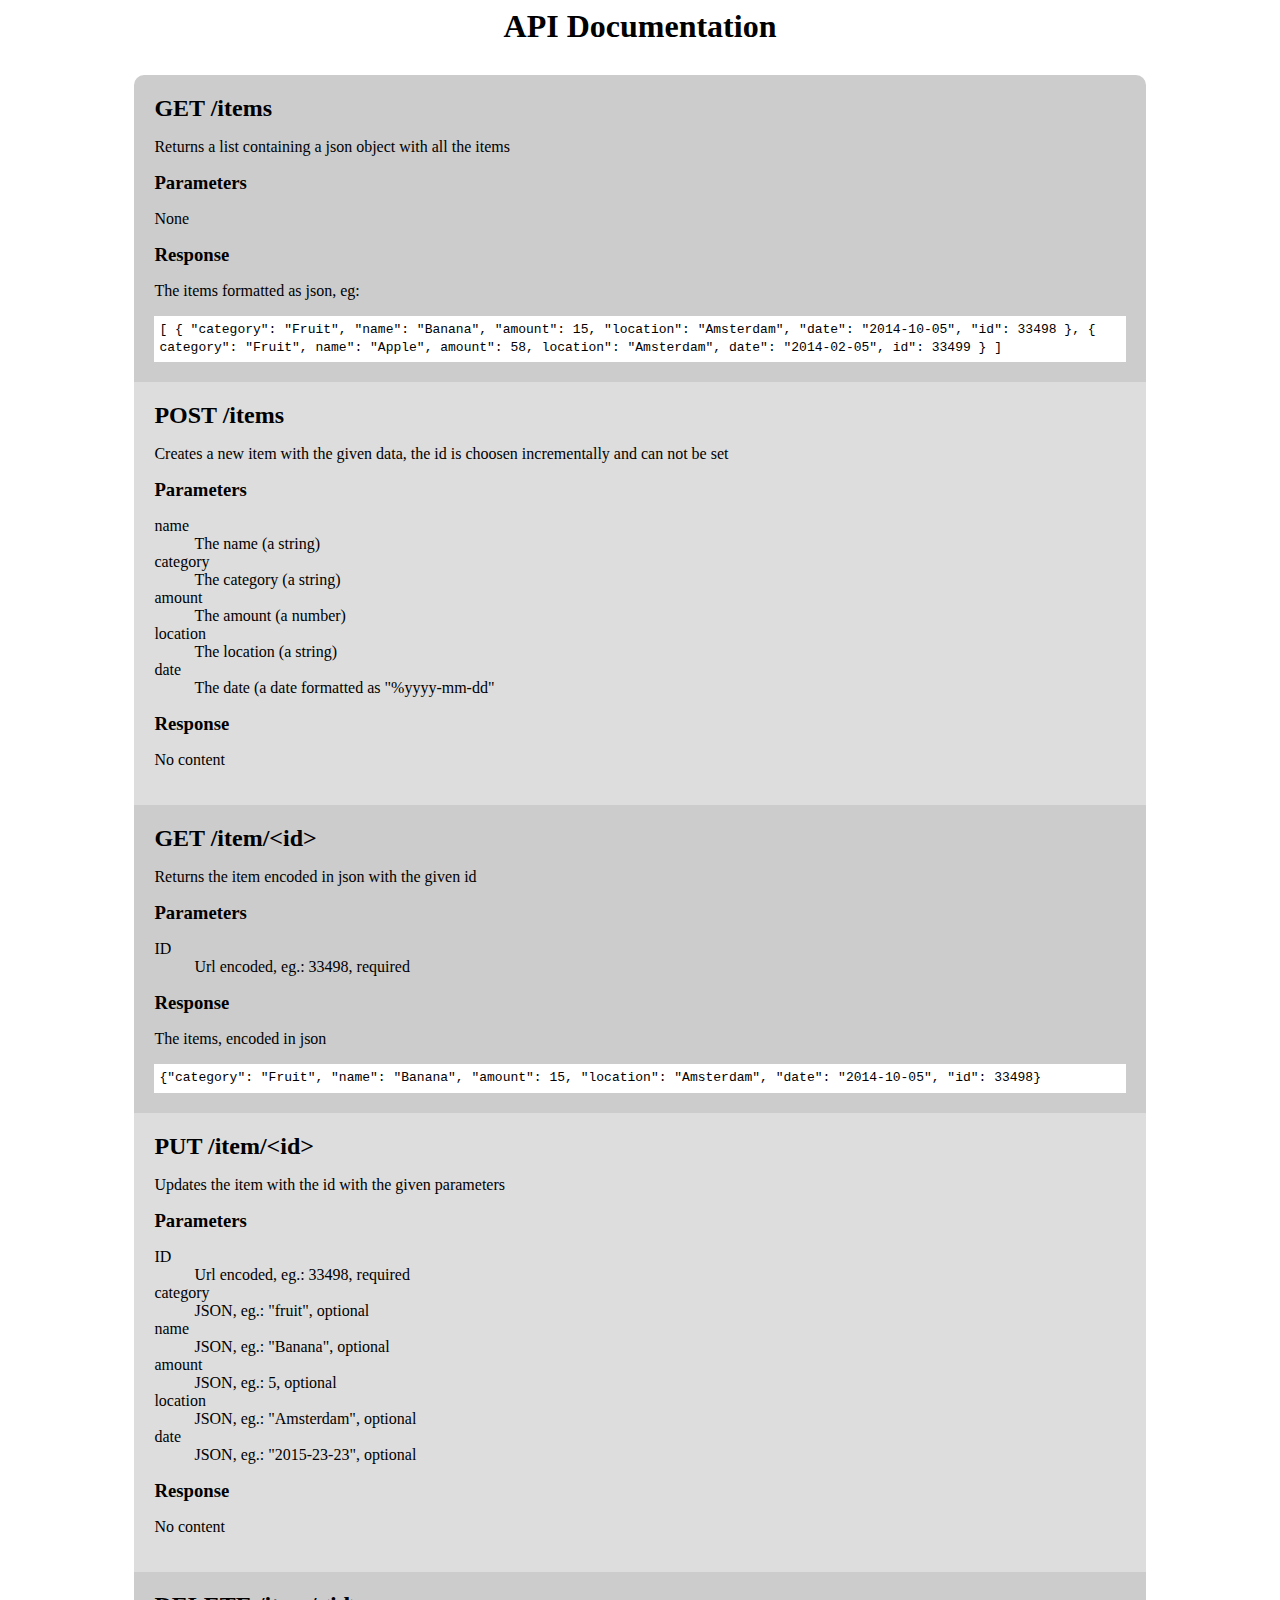
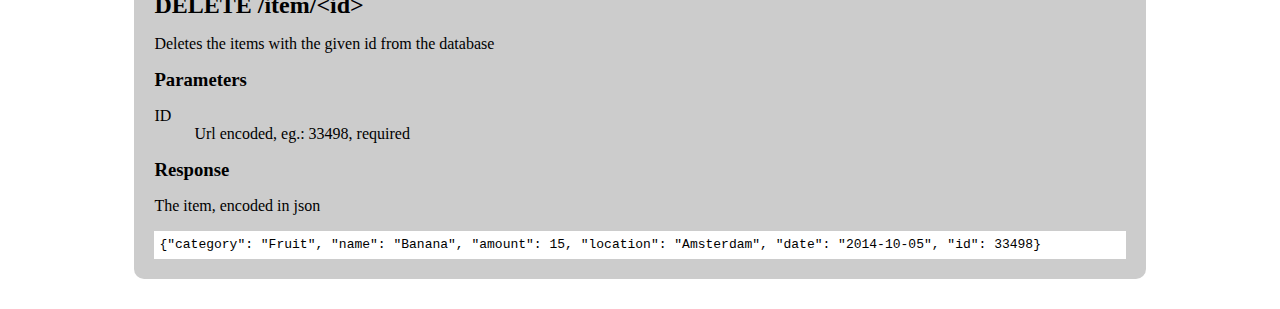
<file: python-framework/documentation.html>
<!DOCTYPE html>
<html>
  <head>
    <link rel="stylesheet" type="text/css" href="documentation.css">
  </head>
  <body>
    <h1>API Documentation</h1>
    <div class='main'>
      <div class='endpoint'>
        <h2>GET /items</h2>
        <p>Returns a list containing a json object with all the items</p>
        <h3>Parameters</h3>
        <p>None</p>
        <h3>Response</h3>
        <p>The items formatted as json, eg:</p>
        <code>
          [
            {
              "category": "Fruit",
              "name": "Banana",
              "amount": 15,
              "location": "Amsterdam",
              "date": "2014-10-05",
              "id": 33498
            },
            {
               category": "Fruit",
               name": "Apple",
               amount": 58,
               location": "Amsterdam",
               date": "2014-02-05",
               id": 33499
            }
          ]
        </code>
      </div>
      <div class='endpoint'>
        <h2>POST /items</h2>
        <p>Creates a new item with the given data, the id is choosen incrementally and can not be set</p>
        <h3>Parameters</h3>
        <dl>
          <dt>name</dt>
          <dd>The name (a string)</dd>
          <dt>category</dt>
          <dd>The category (a string)</dd>
          <dt>amount</dt>
          <dd>The amount (a number)</dd>
          <dt>location</dt>
          <dd>The location (a string)</dd>
          <dt>date</dt>
          <dd>The date (a date formatted as "%yyyy-mm-dd"</dd>
        </dl>
        <h3>Response</h3>
        <p>No content</p>
      </div>
      <div class='endpoint'>
        <h2>GET /item/&lt;id></h2>
        <p>Returns the item encoded in json with the given id</p>
        <h3>Parameters</h3>
        <dl>
          <dt>ID</dt>
          <dd>Url encoded, eg.: 33498, required</dd>
        </dl>
        <h3>Response</h3>
        <p>The items, encoded in json</p>
        <code>{"category": "Fruit", "name": "Banana", "amount": 15, "location": "Amsterdam", "date": "2014-10-05", "id": 33498}</code>
      </div>
      <div class='endpoint'>
        <h2>PUT /item/&lt;id></h2>
        <p>Updates the item with the id with the given parameters</p>
        <h3>Parameters</h3>
        <dl>
          <dt>ID</dt>
          <dd>Url encoded, eg.: 33498, required</dd>
          <dt>category</dt>
          <dd>JSON, eg.: "fruit", optional</dd>
          <dt>name</dt>
          <dd>JSON, eg.: "Banana", optional</dd>
          <dt>amount</dt>
          <dd>JSON, eg.: 5, optional</dd>
          <dt>location</dt>
          <dd>JSON, eg.: "Amsterdam", optional</dd>
          <dt>date</dt>
          <dd>JSON, eg.: "2015-23-23", optional</dd>
        </dl>
        <h3>Response</h3>
        <p>No content</p>
      </div>
      <div class='endpoint'>
        <h2>DELETE /item/&lt;id></h2>
        <p>Deletes the items with the given id from the database</p>
        <h3>Parameters</h3>
        <dl>
          <dt>ID</dt>
          <dd>Url encoded, eg.: 33498, required</dd>
        </dl>
        <h3>Response</h3>
        <p>The item, encoded in json</p>
        <code>{"category": "Fruit", "name": "Banana", "amount": 15, "location": "Amsterdam", "date": "2014-10-05", "id": 33498}</code>
      </div>
    </div>
  </body>
</html>
</file>
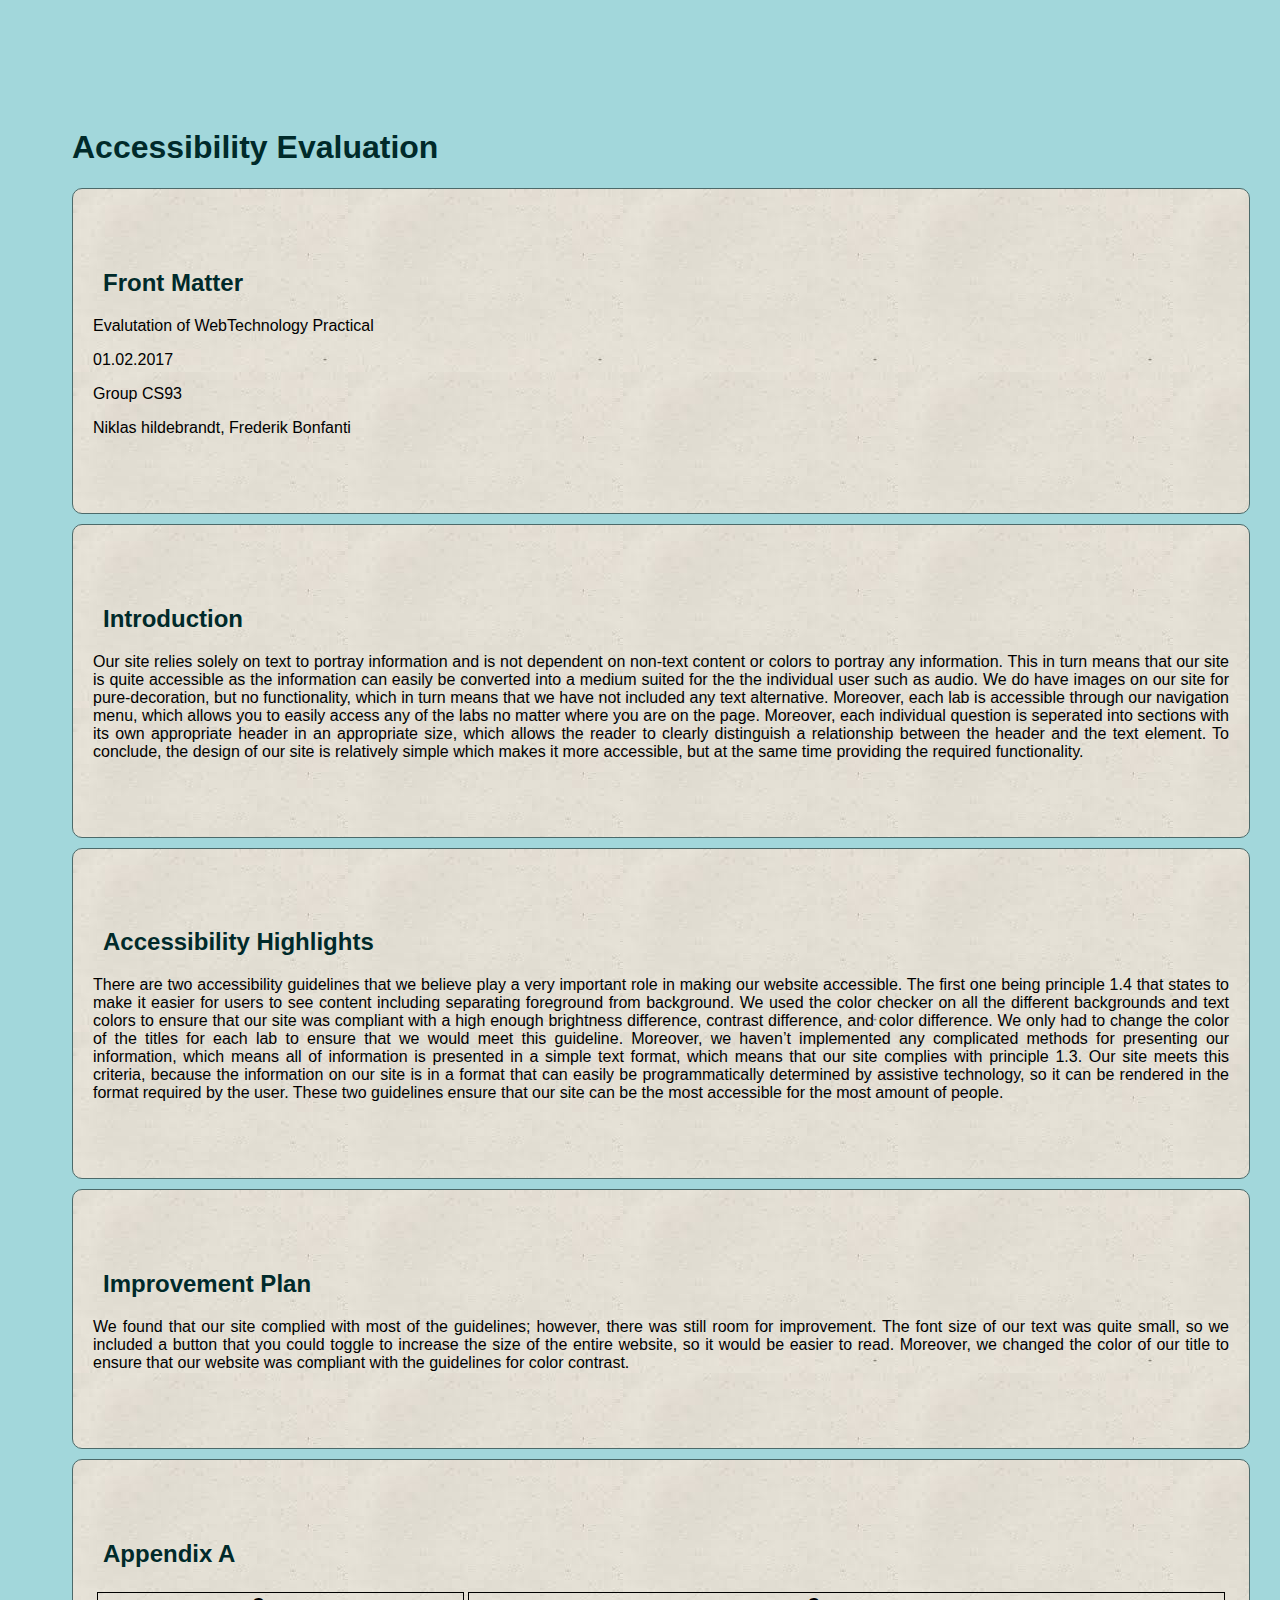
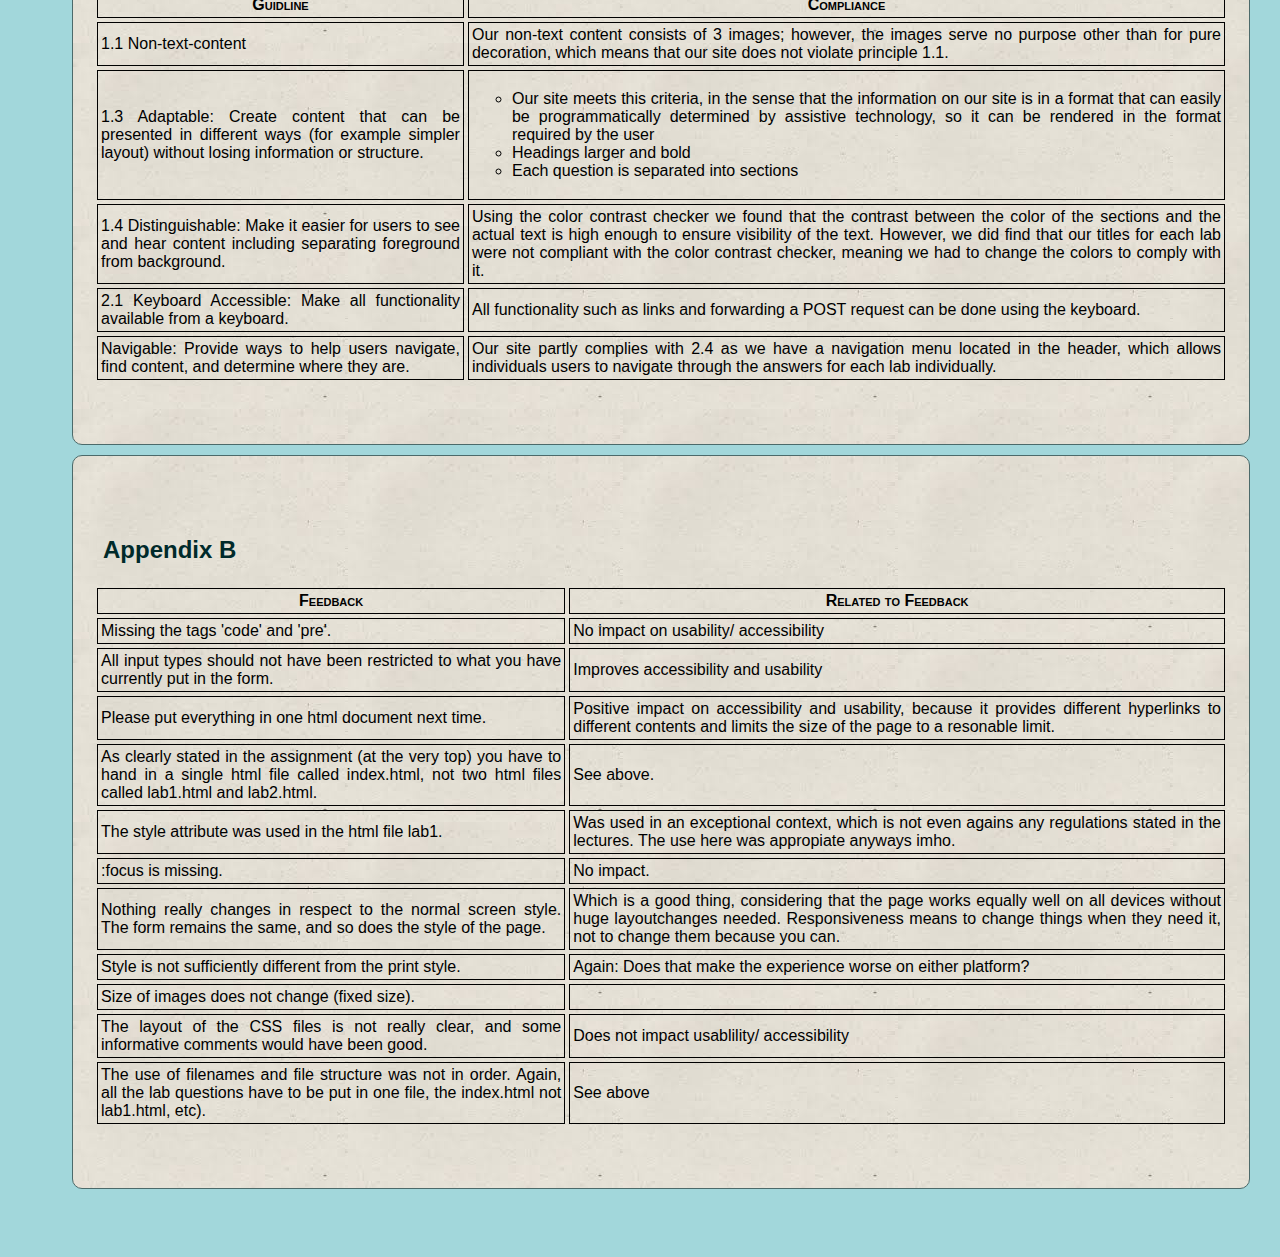
<file: week1/report.html>
<!DOCTYPE html>
<html>
  <head>
    <title>Accessibility Evaluation</title>
    <meta charset="utf-8"/>
    <link rel="stylesheet" type="text/css" href="screen.css">
  </head>
  <body>
    <h1>Accessibility Evaluation</h1>
    <section>
      <h2>Front Matter</h2>
      <p>Evalutation of WebTechnology Practical</p>
      <p>01.02.2017</p>
      <p>Group CS93</p>
      <p>Niklas hildebrandt, Frederik Bonfanti</p>
    </section>
    <section>
      <h2>Introduction</h2>
      <p>
        Our site relies solely on text to portray information and is not
        dependent on non-text content or colors to portray any information. This
        in turn means that our site is quite accessible as the information can
        easily be converted into a medium suited for the the individual user such
        as audio. We do have images on our site for pure-decoration, but no
        functionality, which in turn means that we have not included any text
        alternative. Moreover, each lab is accessible through our navigation
        menu, which allows you to easily access any of the labs no matter where
        you are on the page. Moreover, each individual question is seperated into
        sections with its own appropriate header in an appropriate size, which
        allows the reader to clearly distinguish a relationship between the
        header and the text element.  To conclude, the design of our site is
        relatively simple which makes it more accessible, but at the same time
        providing the required functionality.
      </p>
    </section>
    <section>
      <h2>Accessibility Highlights</h2>
      <p>
        There are two accessibility guidelines that we believe play a very
        important role in making our website accessible. The first one being
        principle 1.4 that states to make it easier for users to see content
        including separating foreground from background. We used the color
        checker on all the different backgrounds and text colors to ensure that
        our site was compliant with a high enough brightness difference, contrast
        difference, and color difference. We only had to change the color of the
        titles for each lab to ensure that we would meet this guideline.
        Moreover, we haven’t implemented any complicated methods for presenting
        our information, which means all of information is presented in a simple
        text format, which means that our site complies with principle 1.3. Our
        site meets this criteria, because the information on our site is in a
        format that can easily be programmatically determined by assistive
        technology, so it can be rendered in the format required by the user.
        These two guidelines ensure that our site can be the most accessible for
        the most amount of people.
      </p>
    </section>
    <section>
      <h2>Improvement Plan </h2>
      <p>
        We found that our site complied with most of the guidelines; however,
        there was still room for improvement. The font size of our text was quite
        small, so we included a button that you could toggle to increase the size
        of the entire website, so it would be easier to read. Moreover, we
        changed the color of our title to ensure that our website was compliant
        with the guidelines for color contrast.
      </p>
    </section>
    <section>
      <h2>Appendix A</h2>
      <table>
        <thead>
          <tr>
            <th>Guidline</th>
            <th>Compliance</th>
          </tr>
        </thead>
        <tbody>
          <tr>
            <td>1.1 Non-text-content</td>
            <td>
              Our non-text content consists of 3 images; however, the images
              serve no purpose other than for pure decoration, which means that our
              site does not violate principle 1.1.
            </td>
          </tr>
          <tr>
            <td>
              1.3 Adaptable: Create content that can be presented in different
              ways (for example simpler layout) without losing information or
              structure.
            </td>
            <td>
              <ul>
                <li>
                  Our site meets this criteria, in the sense that the information
                  on our site is in a format that can easily be programmatically
                  determined by assistive technology, so it can be rendered in
                  the format required by the user
                </li>
                <li>Headings larger and bold</li>
                <li>Each question is separated into sections</li>
              </ul>
            </td>
          </tr>
          <tr>
            <td>
              1.4 Distinguishable: Make it easier for users to see and hear
              content including separating foreground from background.
            </td>
            <td>
              Using the color contrast checker we found that the contrast between
              the color of the sections and the actual text is high enough to
              ensure visibility of the text. However, we did find that our titles
              for each lab were not compliant with the color contrast checker,
              meaning we had to change the colors to comply with it.
            </td>
          </tr>
          <tr>
            <td>2.1 Keyboard Accessible: Make all functionality available from a keyboard.</td>
            <td>
              All functionality such as links and forwarding a POST request can
              be done using the keyboard.
            </td>
          </tr>
          <tr>
            <td>
              Navigable: Provide ways to help users navigate, find content, and
              determine where they are.
            </td>
            <td>
              Our site partly complies with 2.4 as we have a navigation menu
              located in the header, which allows individuals users to navigate
              through the answers for each lab individually.
            </td>
          </tr>
        </tbody>
      </table>
    </section>
    <section>
      <h2>Appendix B</h2>
      <table>
        <thead>
          <tr>
            <th>Feedback</th>
            <th>Related to Feedback</th>
          </tr>
        </thead>
        <tbody>
          <tr>
            <td>Missing the tags 'code' and 'pre'.</td>
            <td>No impact on usability/ accessibility</td>
          </tr>
          <tr>
            <td>
              All input types should not have been restricted to what you have
              currently put in the form.
            </td>
            <td>Improves accessibility and usability</td>
          </tr>
          <tr>
            <td>Please put everything in one html document next time.</td>
            <td>
              Positive impact on accessibility and usability, because it
              provides different hyperlinks to different contents and limits the
              size of the page to a resonable limit.
            </td>
          </tr>
          <tr>
            <td>
              As clearly stated in the assignment (at the very top) you have to
              hand in a single html file called index.html, not two html files
              called lab1.html and lab2.html.
            </td>
            <td>See above.</td>
          </tr>
          <tr>
            <td>The style attribute was used in the html file lab1.</td>
            <td>
              Was used in an exceptional context, which is not even agains any
              regulations stated in the lectures. The use here was appropiate
              anyways imho.
            </td>
          </tr>
          <tr>
            <td>:focus is missing.</td>
            <td>No impact.</td>
          </tr>
          <tr>
            <td>
              Nothing really changes in respect to the normal screen style. The
              form remains the same, and so does the style of the page.
            </td>
            <td>
              Which is a good thing, considering that the page works equally well
              on all devices without huge layoutchanges needed. Responsiveness
              means to change things when they need it, not to change them
              because you can.
            </td>
          </tr>
          <tr>
            <td>Style is not sufficiently different from the print style.</td>
            <td>Again: Does that make the experience worse on either platform?</td>
          </tr>
          <tr>
            <td>Size of images does not change (fixed size).</td>
            <td></td>
          </tr>
          <tr>
            <td>
              The layout of the CSS files is not really clear, and some
              informative comments would have been good.
            </td>
            <td>Does not impact usablility/ accessibility</td>
          </tr>
          <tr>
            <td>
              The use of filenames and file structure was not in order. Again,
              all the lab questions have to be put in one file, the index.html 
              not lab1.html, etc).
            </td>
            <td>See above</td>
          </tr>
        </tbody>
      </table>
    </section>
  </body>
</html>
</file>
<file: python-framework/documentation.css>
.main {
  width: 80%;
  margin: 30px auto;
}

.endpoint {
  background: #CCC;
  margin: 0;
  padding: 20px;
}

.endpoint:nth-child(even) {
  background: #DDD;
}

.endpoint:first-child {
  border-top-left-radius: 10px;
  border-top-right-radius: 10px;
}

.endpoint:last-child {
  border-bottom-left-radius: 10px;
  border-bottom-right-radius: 10px;
}

h1, h2, h3 {
  margin: 0;
}

h1 {
  margin-bottom: 20px;
  text-align: center;
}

code {
  display: block;
  background-color: white;
  line-height: 1.4em;
  padding: 5px;
}
</file>
<file: week1/screen.css>
body {
  padding: 100px 5% 50px;
  text-align: justify;
  background-color: #A2D7DB;
  font-size: 100%;
  font-family: "Comic Sans MS", arial;
}

nav {
  position: fixed;
  left: 0;
  top: 0;
  width: 90%;
  z-index: 1;
  background-color: #D7ECEC;
  padding: 25px 5%;
}

nav a:not(.title) {
  font-size: 1.4em;
  text-decoration: none;
  font-weight: bold;
  margin: 0 5px;
  cursor: pointer;
  vertical-align: center;
}

nav a.current_page {
  text-decoration: underline;
}

.title {
  text-decoration: none;
  font-size: 1.6em;
  font-style: italic;
  border: 3px solid black;
  border-radius: 4px;
  padding: 5px;
  background-color: white;
  margin-right: 20px;
  text-transform: uppercase;
}

.center {
  text-align: center;
}

a:link, a:visited {
  color: black;
}

a:hover {
  color: #FF00FF;
}

a:active {
  color: #0000FF;
}

caption {
  caption-side: top;
  margin-bottom: 15px;
  font-size: 1em;
  font-weight: bold;
  font-style: italic;
}

figure {
  width: 100%;
}

.header-img {
  margin-left: auto;
  margin-right: auto;
  width: 250px;
  filter: grayscale(100%);
}

.text-img {
  margin: 10px;
  width: 100px;
  height: 50px;
}

img {
  width: 100%;
  max-height: 100%;
}

section {
  border-color: #4C6A6A;
  border-style: solid;
  border-width: 1px;
  border-radius: 10px;
  margin-bottom: 10px;
  background-image: url("[data-uri]");
  background-repeat: repeat;
  padding: 60px 20px;
  width: 100%;
}

h1, h2, h3 {
  color: #002A2A;
  font-weight:bold;
}

h2 {
  text-indent: 10px;
}

figcaption {
  text-align: center;
}

ul {
  list-style-type: circle;
  list-style-position: outside;
  list-style-image: url("https://upload.wikimedia.org/wikipedia/commons/2/21/Solid_black.svg");
}

.items {
  display: flex;
  flex-wrap: wrap;
}

.items > div {
  flex: 0 0 50%;
}

@media(max-width: 800px) {
  .items > div {
    flex: 0 0 100%;
  }
}

.wrapper {
  display: flex;
  flex-flow: row wrap;
}

table {
  width: 100%;
  border-spacing: 4px;
  border-collapse: separate;
}

td, th {
  border: 1px solid black;
  padding: 3px;
}

th {
  text-align: center;
  font-variant: small-caps;
}

#product-table th {
  cursor: pointer;
}

#product-table th.sort:before {
  content: '▼';
}

#product-table th.reverse:before {
  content: '▲';
}

input, select {
  width: calc(100% - 5px);
  font-size: 1em;
}

.right {
  float: right;
}

button {
  font-size: 1em;
}

@media(max-width: 750px) {
  td, th {
    text-overflow: ellipsis;
    white-space: nowrap;
    overflow: hidden;
    max-width: 20px;
  }
}

.piechart {
  height: 300px;
  width: 300px;
  margin: 0 auto;
}
</file>
